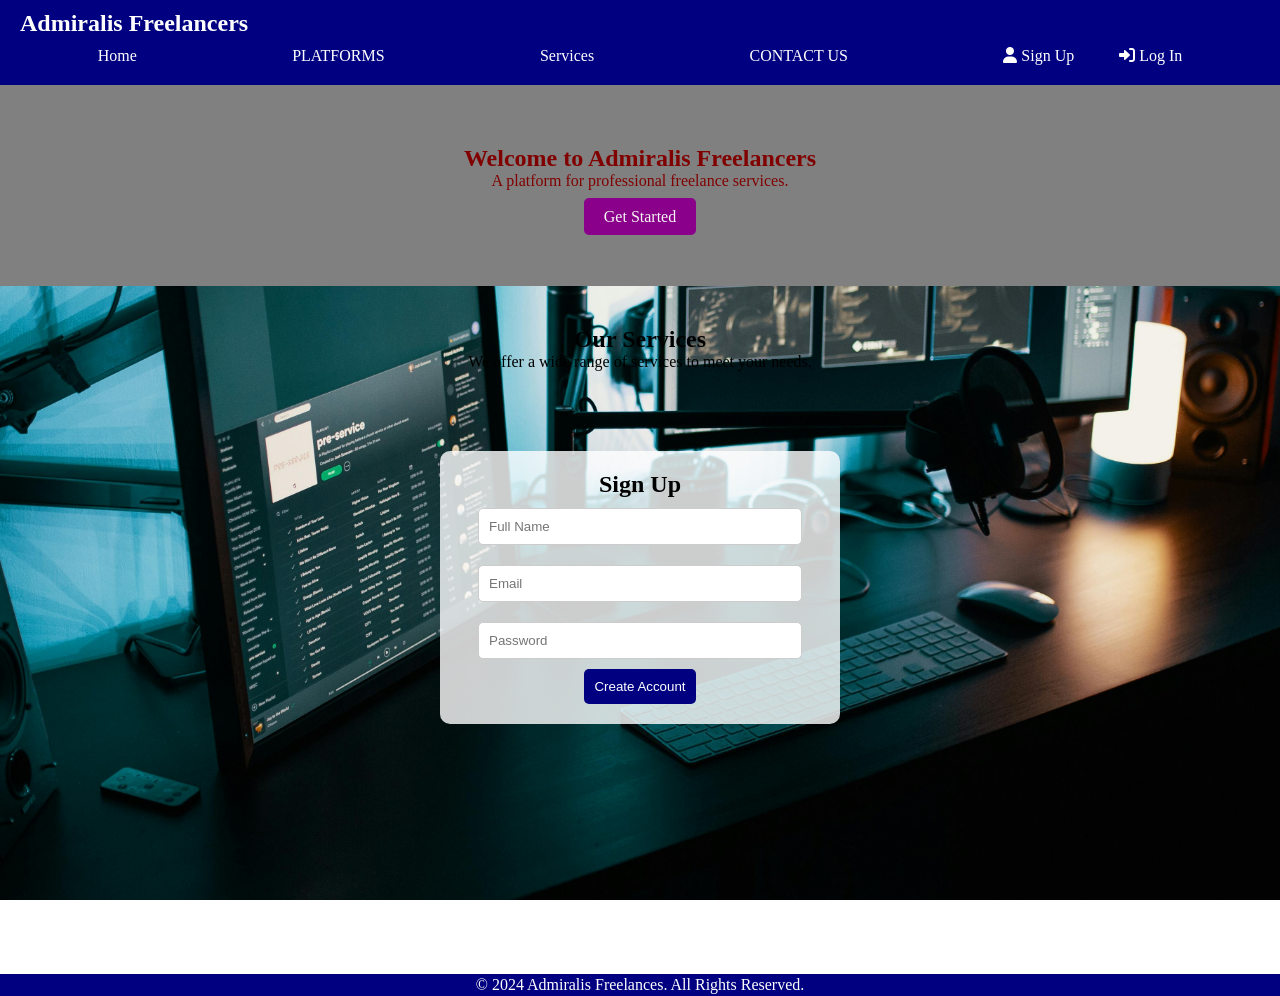
<file: index.html>
<!DOCTYPE html>
<html lang="en">
<head>
    <meta charset="UTF-8">
    <meta name="viewport" content="width=device-width, initial-scale=1.0">
    <title>Admiralis Freelances</title>
    <link rel="stylesheet" href="https://cdnjs.cloudflare.com/ajax/libs/font-awesome/6.0.0-beta3/css/all.min.css">
    <style>
        * {
            margin: 0;
            padding: 0;
            box-sizing: border-box;
        }

        body {
            background-image: url(gen.jpg);
            background-size: 150%;
            background-position: center;
            background-attachment: fixed;
        }

        header {
            background: navy;
            color: #fff;
            padding: 10px 20px;
        }

        .logo {
            font-size: 24px;
            font-weight: bold;
            display: inline-block;
        }

        .menu {
            list-style: none;
            display: flex;
            justify-content: space-around;
        }

        .menu li {
            position: relative;
        }

        .menu a {
            color: #fff;
            text-decoration: none;
            padding: 10px 15px;
            display: block;
        }

        .menu .dropdown {
            display: none;
            position: absolute;
            background: purple;
            top: 100%;
            left: 0;
            z-index: 1000;
            min-width: 150px;
        }

        .menu li:hover .dropdown {
            display: block;
        }

        .dropdown li {
            padding: 5px 10px;
        }

        .dropdown a {
            color: #fff;
        }

        .hero {
            background: grey;
            color: maroon;
            padding: 60px 20px;
            text-align: center;
        }

        .cta-button {
            background: darkmagenta;
            color: whitesmoke;
            padding: 10px 20px;
            border-radius: 5px;
            text-decoration: none;
        }

        .services-overview {
            padding: 40px 20px;
            text-align: center;
        }

        .signup-form {
            background: rgba(255, 255, 255, 0.8);
            padding: 20px;
            margin: 40px auto;
            max-width: 400px;
            border-radius: 10px;
            text-align: center;
        }

        .signup-form input {
            width: 90%;
            padding: 10px;
            margin: 10px 0;
            border: 1px solid #ccc;
            border-radius: 5px;
        }

        .signup-form button {
            background: navy;
            color: white;
            padding: 10px;
            border: none;
            border-radius: 5px;
            cursor: pointer;
        }

        footer {
            background: navy;
            color: #fff;
            text-align: center;
            padding: 2px 0;
            margin-top: 250px;
        }

        .auth {
            display: flex;
            gap: 15px;
        }

        .auth a {
            color: #fff;
        }

        footer p {
            margin: 0;
        }
    </style>
</head>
<body>
    <header>
        <nav>
            <div class="logo">Admiralis Freelancers</div>
            <ul class="menu">
                <li><a href="#">Home</a></li>
                <li>
                    <a href="aboutus.html">PLATFORMS</a>
                    <ul class="dropdown">
                        <li><a href="testimonial.html">Testimonials</a></li>
                        <li><a href="">FIND WORK</a></li>
                        <li><a href="#">DELIVER WORK </a></li>
                        <li><a href="#">DASHBOARD</a></li>
                    </ul>
                </li>
                <li>
                    <a href="#">Services</a>
                    <ul class="dropdown">
                        <li><a href="dd.html">Writing Services</a></li>
                        <li><a href="#">Web and Graphic Design</a></li>
                        <li><a href="#">Digital Marketing</a></li>
                        <li><a href="#">Development Services</a></li>
                        <li><a href="#">Consultation Services</a></li>
                        <li><a href="#">Blogging</a></li>
                        <li><a href="#">Virtual Assistance</a></li>
                        <li><a href="#">Transcription</a></li>
                        <li><a href="#">Online Tutoring</a></li>
                        <li><a href="#">Typing Jobs</a></li>
                    </ul>
                </li>
                <li><a href="trio.html">CONTACT US</a></li>
                <li class="auth">
                    <a href="signup.html"><i class="fas fa-user"></i> Sign Up</a>
                    <a href="signin.html"><i class="fas fa-sign-in-alt"></i> Log In</a>
                </li>
            </ul>
        </nav>
    </header>

    <main>
        <section class="hero">
            <h1>Welcome to Admiralis Freelancers</h1>
            <p>A platform for professional freelance services.</p>
            <br><a href="#" class="cta-button">Get Started</a>
        </section>

        <section class="services-overview">
            <h2>Our Services</h2>
            <p>We offer a wide range of services to meet your needs.</p>
        </section>

        <section class="signup-form">
            <h2>Sign Up</h2>
            <form>
                <input type="text" placeholder="Full Name" required>
                <input type="email" placeholder="Email" required>
                <input type="password" placeholder="Password" required>
                <button type="submit">Create Account</button>
            </form>
        </section>
    </main>

    <script>
        // JavaScript to handle dropdown menu interaction
        document.querySelectorAll('.menu li').forEach(item => {
            item.addEventListener('mouseenter', () => {
                const dropdown = item.querySelector('.dropdown');
                if (dropdown) {
                    dropdown.style.display = 'block';
                }
            });

            item.addEventListener('mouseleave', () => {
                const dropdown = item.querySelector('.dropdown');
                if (dropdown) {
                    dropdown.style.display = 'none';
                }
            });
        });
    </script>

    <footer>
        <p>&copy; 2024 Admiralis Freelances. All Rights Reserved.</p>
    </footer>
</body>
</html>
</file>
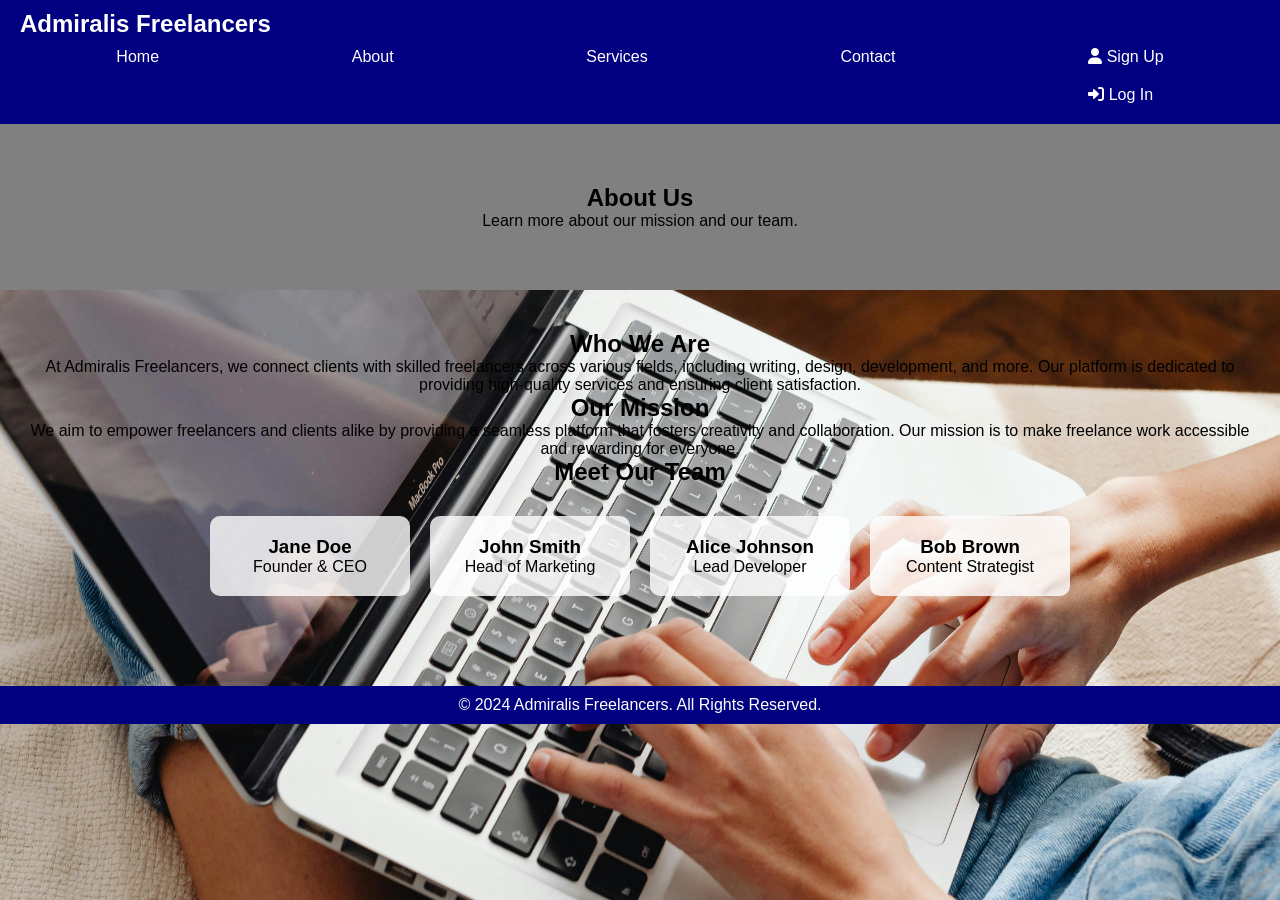
<file: aboutus.html>
<!DOCTYPE html>
<html lang="en">
<head>
    <meta charset="UTF-8">
    <meta name="viewport" content="width=device-width, initial-scale=1.0">
    <title>About Us - Admiralis Freelancers</title>
    <link rel="stylesheet" href="https://cdnjs.cloudflare.com/ajax/libs/font-awesome/6.0.0-beta3/css/all.min.css">
    <style>
        * {
            margin: 0;
            padding: 0;
            box-sizing: border-box;
        }

        body {
            background-image: url(about.jpg);
            background-size: 150%;
            background-position: center;
            background-attachment: fixed;
            font-family: Arial, sans-serif;
            color: black;
        }

        header {
            background: navy;
            color: #fff;
            padding: 10px 20px;
        }

        .logo {
            font-size: 24px;
            font-weight: bold;
            display: inline-block;
        }

        .menu {
            list-style: none;
            display: flex;
            justify-content: space-around;
        }

        .menu a {
            color: #fff;
            text-decoration: none;
            padding: 10px 15px;
            display: block;
        }

        .hero {
            background: grey;
            color: black;
            padding: 60px 20px;
            text-align: center;
        }

        .about-section {
            padding: 40px 20px;
            text-align: center;
        }

        .team {
            display: flex;
            justify-content: center;
            flex-wrap: wrap;
            gap: 20px;
            margin-top: 30px;
        }

        .team-member {
            background: rgba(255, 255, 255, 0.8);
            padding: 20px;
            border-radius: 10px;
            width: 200px;
            text-align: center;
        }

        footer {
            background: navy;
            color: #fff;
            text-align: center;
            padding: 10px 0;
            margin-top: 50px;
        }

        footer p {
            margin: 0;
        }
    </style>
</head>
<body>
    <header>
        <nav>
            <div class="logo">Admiralis Freelancers</div>
            <ul class="menu">
                <li><a href="index.html">Home</a></li>
                <li><a href="about.html">About</a></li>
                <li><a href="services.html">Services</a></li>
                <li><a href="contact.html">Contact</a></li>
                <li class="auth">
                    <a href="#"><i class="fas fa-user"></i> Sign Up</a>
                    <a href="#"><i class="fas fa-sign-in-alt"></i> Log In</a>
                </li>
            </ul>
        </nav>
    </header>

    <main>
        <section class="hero">
            <h1>About Us</h1>
            <p>Learn more about our mission and our team.</p>
        </section>

        <section class="about-section">
            <h2>Who We Are</h2>
            <p>At Admiralis Freelancers, we connect clients with skilled freelancers across various fields, including writing, design, development, and more. Our platform is dedicated to providing high-quality services and ensuring client satisfaction.</p>
            
            <h2>Our Mission</h2>
            <p>We aim to empower freelancers and clients alike by providing a seamless platform that fosters creativity and collaboration. Our mission is to make freelance work accessible and rewarding for everyone.</p>

            <h2>Meet Our Team</h2>
            <div class="team">
                <div class="team-member">
                    <h3>Jane Doe</h3>
                    <p>Founder & CEO</p>
                </div>
                <div class="team-member">
                    <h3>John Smith</h3>
                    <p>Head of Marketing</p>
                </div>
                <div class="team-member">
                    <h3>Alice Johnson</h3>
                    <p>Lead Developer</p>
                </div>
                <div class="team-member">
                    <h3>Bob Brown</h3>
                    <p>Content Strategist</p>
                </div>
            </div>
        </section>
    </main>

    <footer>
        <p>&copy; 2024 Admiralis Freelancers. All Rights Reserved.</p>
    </footer>
</body>
</html>
</file>
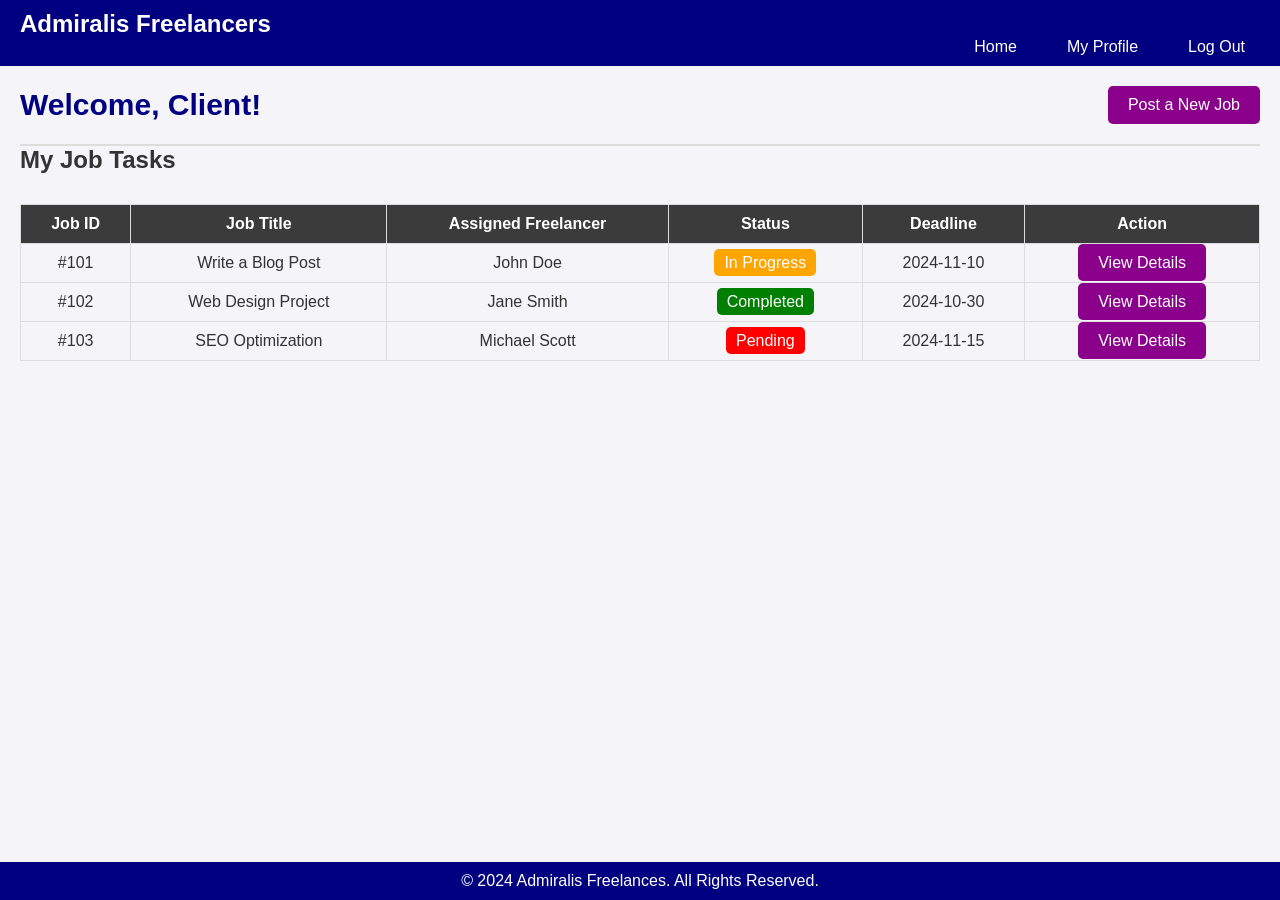
<file: cdashboard.html>
<!DOCTYPE html>
<html lang="en">
<head>
    <meta charset="UTF-8">
    <meta name="viewport" content="width=device-width, initial-scale=1.0">
    <title>Client Dashboard - Admiralis Freelancers</title>
    <link rel="stylesheet" href="https://cdnjs.cloudflare.com/ajax/libs/font-awesome/6.0.0-beta3/css/all.min.css">
    <style>
        * {
            margin: 0;
            padding: 0;
            box-sizing: border-box;
        }

        body {
            background-color: #f4f4f9;
            font-family: Arial, sans-serif;
            color: #333;
        }

        header {
            background: navy;
            color: #fff;
            padding: 10px 20px;
        }

        .logo {
            font-size: 24px;
            font-weight: bold;
            display: inline-block;
        }

        .menu {
            list-style: none;
            display: flex;
            justify-content: flex-end;
        }

        .menu li {
            margin-left: 20px;
        }

        .menu a {
            color: #fff;
            text-decoration: none;
            padding: 10px 15px;
        }

        main {
            padding: 20px;
        }

        .dashboard-header {
            display: flex;
            justify-content: space-between;
            align-items: center;
            padding-bottom: 20px;
            border-bottom: 2px solid #ddd;
        }

        .dashboard-header h1 {
            font-size: 30px;
            color: navy;
        }

        .button {
            background: darkmagenta;
            color: white;
            padding: 10px 20px;
            border-radius: 5px;
            text-decoration: none;
        }

        .tasks-table {
            width: 100%;
            margin-top: 30px;
            border-collapse: collapse;
        }

        .tasks-table th,
        .tasks-table td {
            padding: 10px;
            text-align: center;
            border: 1px solid #ddd;
        }

        .tasks-table th {
            background-color: #3b3b3b;
            color: white;
        }

        .task-status {
            padding: 5px 10px;
            border-radius: 5px;
        }

        .task-status.in-progress {
            background-color: orange;
            color: white;
        }

        .task-status.completed {
            background-color: green;
            color: white;
        }

        .task-status.pending {
            background-color: red;
            color: white;
        }

        footer {
            background: navy;
            color: #fff;
            text-align: center;
            padding: 10px 0;
            position: absolute;
            width: 100%;
            bottom: 0;
        }
    </style>
</head>
<body>
    <header>
        <div class="logo">Admiralis Freelancers</div>
        <ul class="menu">
            <li><a href="home.html">Home</a></li>
            <li><a href="profile.html">My Profile</a></li>
            <li><a href="logout.html">Log Out</a></li>
        </ul>
    </header>

    <main>
        <section class="dashboard-header">
            <h1>Welcome, Client!</h1>
            <a href="new-task.html" class="button">Post a New Job</a>
        </section>

        <section class="tasks-overview">
            <h2>My Job Tasks</h2>

            <table class="tasks-table">
                <thead>
                    <tr>
                        <th>Job ID</th>
                        <th>Job Title</th>
                        <th>Assigned Freelancer</th>
                        <th>Status</th>
                        <th>Deadline</th>
                        <th>Action</th>
                    </tr>
                </thead>
                <tbody>
                    <tr>
                        <td>#101</td>
                        <td>Write a Blog Post</td>
                        <td>John Doe</td>
                        <td><span class="task-status in-progress">In Progress</span></td>
                        <td>2024-11-10</td>
                        <td><a href="task-details.html?task=101" class="button">View Details</a></td>
                    </tr>
                    <tr>
                        <td>#102</td>
                        <td>Web Design Project</td>
                        <td>Jane Smith</td>
                        <td><span class="task-status completed">Completed</span></td>
                        <td>2024-10-30</td>
                        <td><a href="task-details.html?task=102" class="button">View Details</a></td>
                    </tr>
                    <tr>
                        <td>#103</td>
                        <td>SEO Optimization</td>
                        <td>Michael Scott</td>
                        <td><span class="task-status pending">Pending</span></td>
                        <td>2024-11-15</td>
                        <td><a href="task-details.html?task=103" class="button">View Details</a></td>
                    </tr>
                    <!-- Add more tasks as needed -->
                </tbody>
            </table>
        </section>
    </main>

    <footer>
        <p>&copy; 2024 Admiralis Freelances. All Rights Reserved.</p>
    </footer>
</body>
</html>
</file>
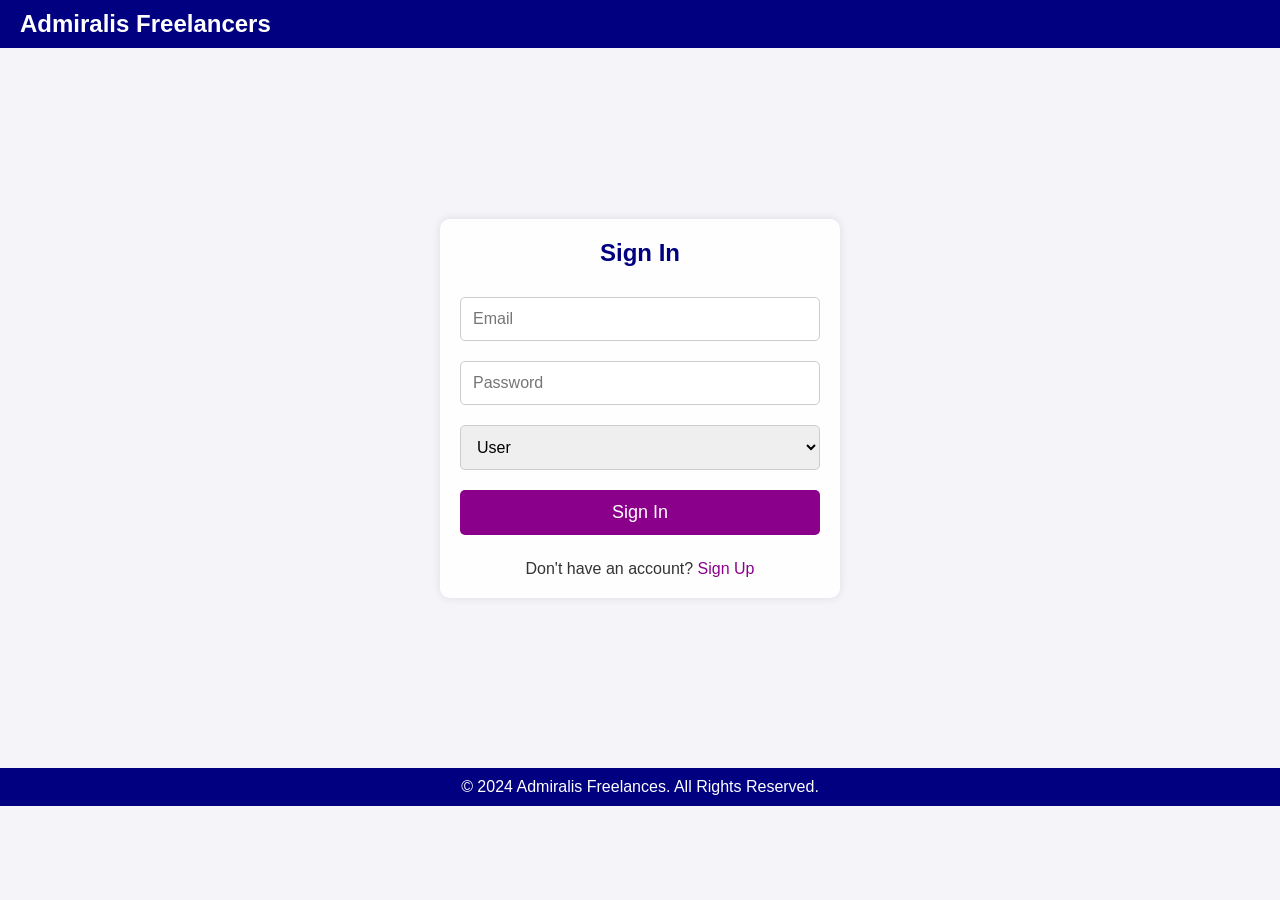
<file: signin.html>
<!DOCTYPE html>
<html lang="en">
<head>
    <meta charset="UTF-8">
    <meta name="viewport" content="width=device-width, initial-scale=1.0">
    <title>Sign In - Admiralis Freelancers</title>
    <link rel="stylesheet" href="https://cdnjs.cloudflare.com/ajax/libs/font-awesome/6.0.0-beta3/css/all.min.css">
    <style>
        * {
            margin: 0;
            padding: 0;
            box-sizing: border-box;
        }

        body {
            background-color: #f4f4f9;
            font-family: Arial, sans-serif;
            color: #333;
        }

        header {
            background: navy;
            color: #fff;
            padding: 10px 20px;
        }

        .logo {
            font-size: 24px;
            font-weight: bold;
            display: inline-block;
        }

        .auth-container {
            display: flex;
            justify-content: center;
            align-items: center;
            height: 80vh;
        }

        .signin-form {
            background: rgba(255, 255, 255, 0.9);
            padding: 20px;
            max-width: 400px;
            width: 100%;
            border-radius: 10px;
            box-shadow: 0 0 10px rgba(0, 0, 0, 0.1);
        }

        .signin-form h2 {
            text-align: center;
            margin-bottom: 20px;
            color: navy;
        }

        .signin-form input,
        .signin-form select,
        .signin-form button {
            width: 100%;
            padding: 12px;
            margin: 10px 0;
            border-radius: 5px;
            border: 1px solid #ccc;
            font-size: 16px;
        }

        .signin-form button {
            background: darkmagenta;
            color: white;
            border: none;
            cursor: pointer;
            font-size: 18px;
        }

        .signin-form button:hover {
            background-color: purple;
        }

        .auth-footer {
            text-align: center;
            margin-top: 15px;
        }

        .auth-footer a {
            color: darkmagenta;
            text-decoration: none;
        }

        footer {
            background: navy;
            color: #fff;
            text-align: center;
            padding: 10px 0;
        }
    </style>
</head>
<body>

    <header>
        <div class="logo">Admiralis Freelancers</div>
    </header>

    <main>
        <div class="auth-container">
            <div class="signin-form">
                <h2>Sign In</h2>
                <form action="/submit_signin" method="POST">
                    <input type="email" placeholder="Email" name="email" required>
                    <input type="password" placeholder="Password" name="password" required>

                    <select name="role" required>
                        <option value="user">User</option>
                        <option value="admin">Admin</option>
                    </select>

                    <button type="submit">Sign In</button>
                </form>

                <div class="auth-footer">
                    <p>Don't have an account? <a href="signup.html">Sign Up</a></p>
                </div>
            </div>
        </div>
    </main>

    <footer>
        <p>&copy; 2024 Admiralis Freelances. All Rights Reserved.</p>
    </footer>
</body>
</html>
</file>
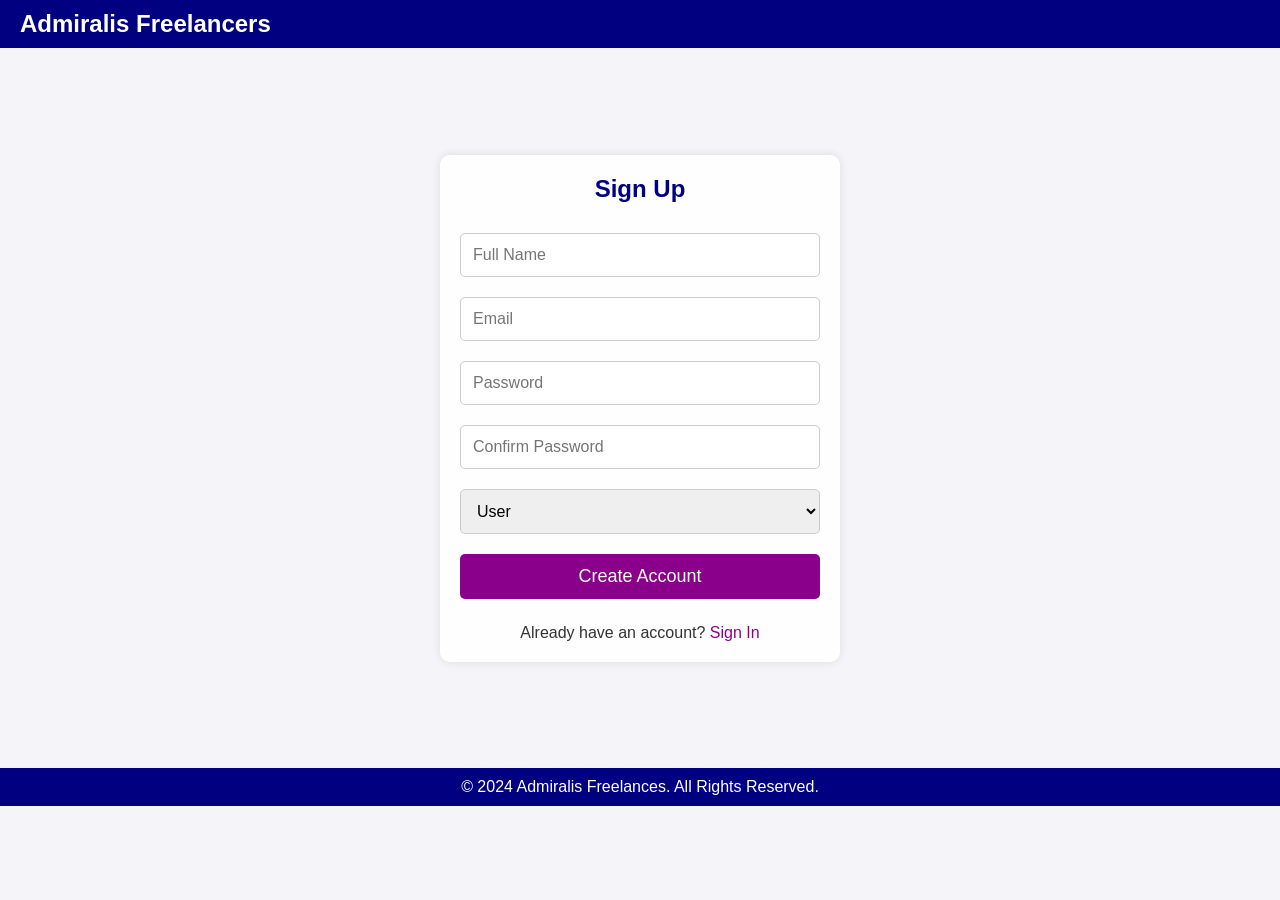
<file: signup.html>
<!DOCTYPE html>
<html lang="en">
<head>
    <meta charset="UTF-8">
    <meta name="viewport" content="width=device-width, initial-scale=1.0">
    <title>Sign Up - Admiralis Freelancers</title>
    <link rel="stylesheet" href="https://cdnjs.cloudflare.com/ajax/libs/font-awesome/6.0.0-beta3/css/all.min.css">
    <style>
        * {
            margin: 0;
            padding: 0;
            box-sizing: border-box;
        }

        body {
            background-color: #f4f4f9;
            font-family: Arial, sans-serif;
            color: #333;
        }

        header {
            background: navy;
            color: #fff;
            padding: 10px 20px;
        }

        .logo {
            font-size: 24px;
            font-weight: bold;
            display: inline-block;
        }

        .auth-container {
            display: flex;
            justify-content: center;
            align-items: center;
            height: 80vh;
        }

        .signup-form {
            background: rgba(255, 255, 255, 0.9);
            padding: 20px;
            max-width: 400px;
            width: 100%;
            border-radius: 10px;
            box-shadow: 0 0 10px rgba(0, 0, 0, 0.1);
        }

        .signup-form h2 {
            text-align: center;
            margin-bottom: 20px;
            color: navy;
        }

        .signup-form input,
        .signup-form select,
        .signup-form button {
            width: 100%;
            padding: 12px;
            margin: 10px 0;
            border-radius: 5px;
            border: 1px solid #ccc;
            font-size: 16px;
        }

        .signup-form button {
            background: darkmagenta;
            color: white;
            border: none;
            cursor: pointer;
            font-size: 18px;
        }

        .signup-form button:hover {
            background-color: purple;
        }

        .auth-footer {
            text-align: center;
            margin-top: 15px;
        }

        .auth-footer a {
            color: darkmagenta;
            text-decoration: none;
        }

        footer {
            background: navy;
            color: #fff;
            text-align: center;
            padding: 10px 0;
        }
    </style>
</head>
<body>

    <header>
        <div class="logo">Admiralis Freelancers</div>
    </header>

    <main>
        <div class="auth-container">
            <div class="signup-form">
                <h2>Sign Up</h2>
                <form action="/submit_signup" method="POST">
                    <input type="text" placeholder="Full Name" name="name" required>
                    <input type="email" placeholder="Email" name="email" required>
                    <input type="password" placeholder="Password" name="password" required>
                    <input type="password" placeholder="Confirm Password" name="confirm_password" required>
                    
                    <select name="role" required>
                        <option value="user">User</option>
                        <option value="admin">Admin</option>
                    </select>

                    <button type="submit">Create Account</button>
                </form>

                <div class="auth-footer">
                    <p>Already have an account? <a href="signin.html">Sign In</a></p>
                </div>
            </div>
        </div>
    </main>

    <footer>
        <p>&copy; 2024 Admiralis Freelances. All Rights Reserved.</p>
    </footer>
</body>
</html>
</file>
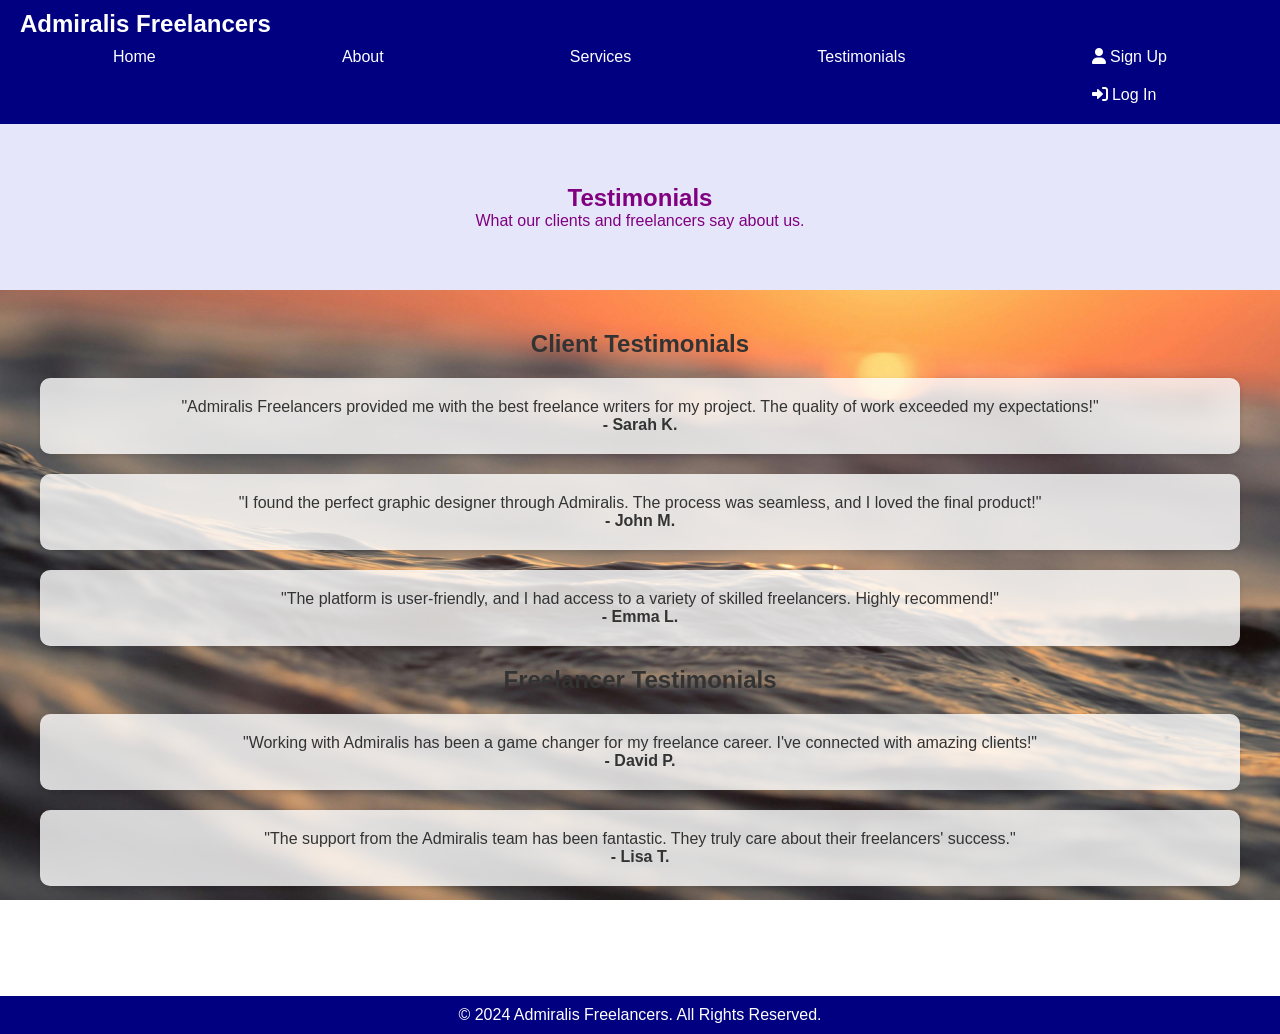
<file: testimonial.html>
<!DOCTYPE html>
<html lang="en">
<head>
    <meta charset="UTF-8">
    <meta name="viewport" content="width=device-width, initial-scale=1.0">
    <title>Testimonials - Admiralis Freelancers</title>
    <link rel="stylesheet" href="https://cdnjs.cloudflare.com/ajax/libs/font-awesome/6.0.0-beta3/css/all.min.css">
    <style>
        * {
            margin: 0;
            padding: 0;
            box-sizing: border-box;
        }

        body {
            background-image: url(ag.jpg);
            background-size: 150%;
            background-position: center;
            background-attachment: fixed;
            font-family: Arial, sans-serif;
            color: #333;
        }

        header {
            background: navy;
            color: #fff;
            padding: 10px 20px;
        }

        .logo {
            font-size: 24px;
            font-weight: bold;
            display: inline-block;
        }

        .menu {
            list-style: none;
            display: flex;
            justify-content: space-around;
        }

        .menu a {
            color: #fff;
            text-decoration: none;
            padding: 10px 15px;
            display: block;
        }

        .hero {
            background: lavender;
            color: purple;
            padding: 60px 20px;
            text-align: center;
        }

        .testimonials-section {
            padding: 40px 20px;
            text-align: center;
        }

        .testimonial {
            background: rgba(255, 255, 255, 0.8);
            padding: 20px;
            border-radius: 10px;
            margin: 20px;
            box-shadow: 0 2px 5px rgba(0, 0, 0, 0.1);
        }

        footer {
            background: navy;
            color: #fff;
            text-align: center;
            padding: 10px 0;
            margin-top: 50px;
        }

        footer p {
            margin: 0;
        }
    </style>
</head>
<body>
    <header>
        <nav>
            <div class="logo">Admiralis Freelancers</div>
            <ul class="menu">
                <li><a href="index.html">Home</a></li>
                <li><a href="about.html">About</a></li>
                <li><a href="services.html">Services</a></li>
                <li><a href="testimonials.html">Testimonials</a></li>
                <li class="auth">
                    <a href="#"><i class="fas fa-user"></i> Sign Up</a>
                    <a href="#"><i class="fas fa-sign-in-alt"></i> Log In</a>
                </li>
            </ul>
        </nav>
    </header>

    <main>
        <section class="hero">
            <h1>Testimonials</h1>
            <p>What our clients and freelancers say about us.</p>
        </section>

        <section class="testimonials-section">
            <h2>Client Testimonials</h2>
            <div class="testimonial">
                <p>"Admiralis Freelancers provided me with the best freelance writers for my project. The quality of work exceeded my expectations!"</p>
                <p><strong>- Sarah K.</strong></p>
            </div>
            <div class="testimonial">
                <p>"I found the perfect graphic designer through Admiralis. The process was seamless, and I loved the final product!"</p>
                <p><strong>- John M.</strong></p>
            </div>
            <div class="testimonial">
                <p>"The platform is user-friendly, and I had access to a variety of skilled freelancers. Highly recommend!"</p>
                <p><strong>- Emma L.</strong></p>
            </div>

            <h2>Freelancer Testimonials</h2>
            <div class="testimonial">
                <p>"Working with Admiralis has been a game changer for my freelance career. I've connected with amazing clients!"</p>
                <p><strong>- David P.</strong></p>
            </div>
            <div class="testimonial">
                <p>"The support from the Admiralis team has been fantastic. They truly care about their freelancers' success."</p>
                <p><strong>- Lisa T.</strong></p>
            </div>
        </section>
    </main>

    <footer>
        <p>&copy; 2024 Admiralis Freelancers. All Rights Reserved.</p>
    </footer>
</body>
</html>
</file>
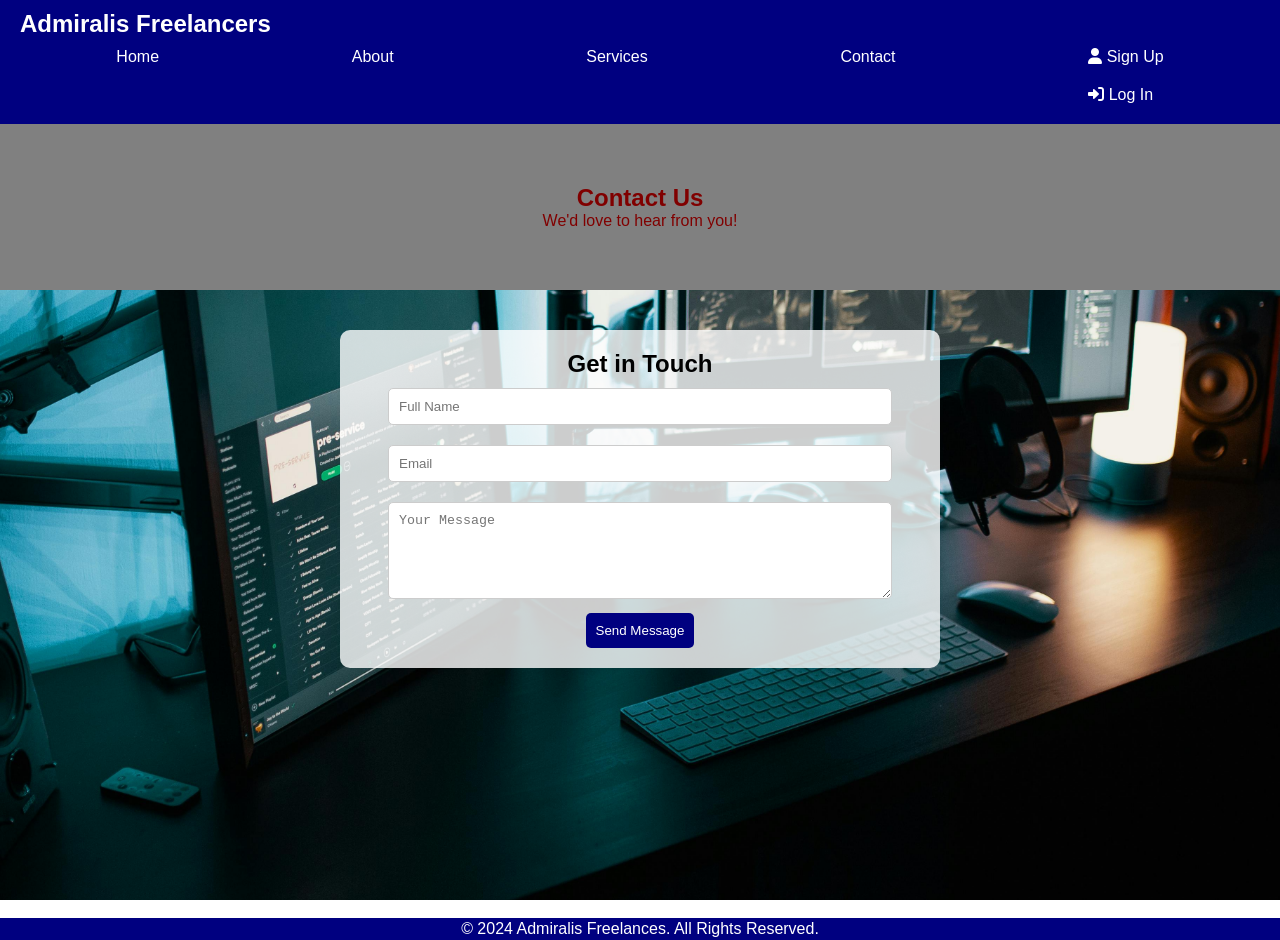
<file: trio.html>
<!DOCTYPE html>
<html lang="en">
<head>
    <meta charset="UTF-8">
    <meta name="viewport" content="width=device-width, initial-scale=1.0">
    <title>Contact Us - Admiralis Freelances</title>
    <link rel="stylesheet" href="https://cdnjs.cloudflare.com/ajax/libs/font-awesome/6.0.0-beta3/css/all.min.css">
    <style>
        * {
            margin: 0;
            padding: 0;
            box-sizing: border-box;
        }

        body {
            background-image: url(gen.jpg);
            background-size: 150%;
            background-position: center;
            background-attachment: fixed;
            font-family: Arial, sans-serif;
        }

        header {
            background: navy;
            color: #fff;
            padding: 10px 20px;
        }

        .logo {
            font-size: 24px;
            font-weight: bold;
            display: inline-block;
        }

        .menu {
            list-style: none;
            display: flex;
            justify-content: space-around;
        }

        .menu li {
            position: relative;
        }

        .menu a {
            color: #fff;
            text-decoration: none;
            padding: 10px 15px;
            display: block;
        }

        .menu .dropdown {
            display: none;
            position: absolute;
            background: purple;
            top: 100%;
            left: 0;
            z-index: 1000;
            min-width: 150px;
        }

        .menu li:hover .dropdown {
            display: block;
        }

        .dropdown li {
            padding: 5px 10px;
        }

        .dropdown a {
            color: #fff;
        }

        .hero {
            background: grey;
            color: maroon;
            padding: 60px 20px;
            text-align: center;
        }

        .contact-form {
            background: rgba(255, 255, 255, 0.8);
            padding: 20px;
            margin: 40px auto;
            max-width: 600px;
            border-radius: 10px;
            text-align: center;
        }

        .contact-form input,
        .contact-form textarea {
            width: 90%;
            padding: 10px;
            margin: 10px 0;
            border: 1px solid #ccc;
            border-radius: 5px;
        }

        .contact-form button {
            background: navy;
            color: white;
            padding: 10px;
            border: none;
            border-radius: 5px;
            cursor: pointer;
        }

        footer {
            background: navy;
            color: #fff;
            text-align: center;
            padding: 2px 0;
            margin-top: 250px;
        }
    </style>
</head>
<body>
    <header>
        <nav>
            <div class="logo">Admiralis Freelancers</div>
            <ul class="menu">
                <li><a href="#">Home</a></li>
                <li>
                    <a href="aboutus.html">About</a>
                    <ul class="dropdown">
                        <li><a href="testimonial.html">Testimonials</a></li>
                        <li><a href="#">Portfolio</a></li>
                        <li><a href="#">Frequently Asked Questions</a></li>
                        <li><a href="#">Client List</a></li>
                    </ul>
                </li>
                <li>
                    <a href="#">Services</a>
                    <ul class="dropdown">
                        <li><a href="dd.html">Writing Services</a></li>
                        <li><a href="#">Web and Graphic Design</a></li>
                        <li><a href="#">Digital Marketing</a></li>
                        <li><a href="#">Development Services</a></li>
                        <li><a href="#">Consultation Services</a></li>
                        <li><a href="#">Blogging</a></li>
                        <li><a href="#">Virtual Assistance</a></li>
                        <li><a href="#">Transcription</a></li>
                        <li><a href="#">Online Tutoring</a></li>
                        <li><a href="#">Typing Jobs</a></li>
                    </ul>
                </li>
                <li><a href="contactus.html">Contact</a></li>
                <li class="auth">
                    <a href="#"><i class="fas fa-user"></i> Sign Up</a>
                    <a href="#"><i class="fas fa-sign-in-alt"></i> Log In</a>
                </li>
            </ul>
        </nav>
    </header>

    <main>
        <section class="hero">
            <h1>Contact Us</h1>
            <p>We'd love to hear from you!</p>
        </section>

        <section class="contact-form">
            <h2>Get in Touch</h2>
            <form>
                <input type="text" placeholder="Full Name" required>
                <input type="email" placeholder="Email" required>
                <textarea placeholder="Your Message" rows="5" required></textarea>
                <button type="submit">Send Message</button>
            </form>
        </section>
    </main>

    <footer>
        <p>&copy; 2024 Admiralis Freelances. All Rights Reserved.</p>
    </footer>
</body>
</html>
</file>
